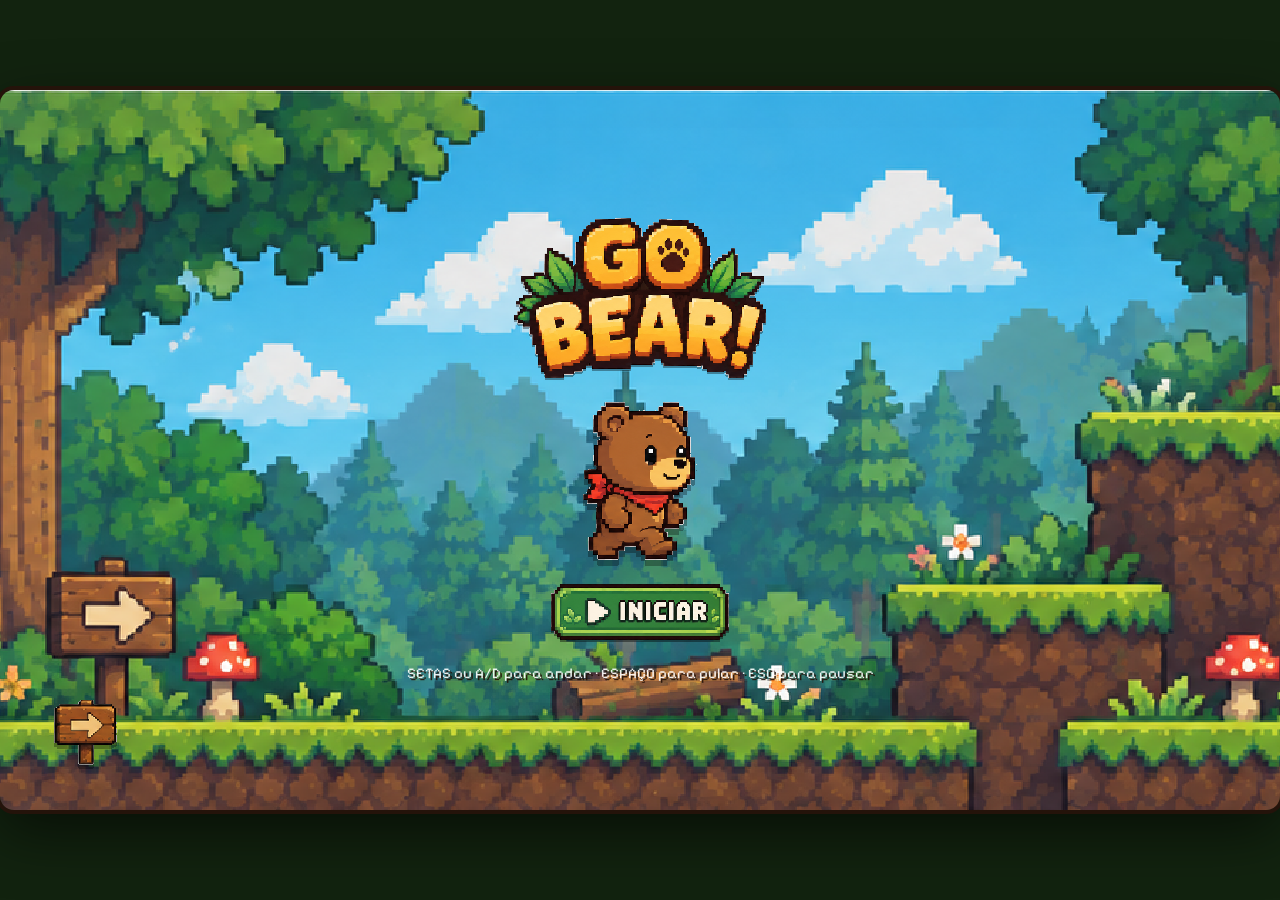
<file: index.html>
<!DOCTYPE html>
<html lang="pt-BR">
<head>
  <meta charset="UTF-8">
  <meta name="viewport" content="width=device-width, initial-scale=1.0">
  <meta http-equiv="refresh" content="0; url=./gobear/">
  <title>Go Bear! – Aventura na Floresta</title>
  <link rel="canonical" href="./gobear/">
</head>
<body>
  <p>Abrindo o Go Bear! Se não for redirecionado, <a href="./gobear/">clique aqui para jogar</a>.</p>
  <script>window.location.replace("./gobear/");</script>
</body>
</html>
</file>
<file: gobear/style.css>
/* =========================================================
   GO BEAR! – estilos
   ========================================================= */
:root {
  --wood-dark: #3b200f;
  --wood: #7a4520;
  --wood-light: #b06a32;
  --cream: #fbe7b5;
  --cream-dark: #e6c27a;
  --gold: #ffcc1f;
  --gold-dark: #d98b00;
  --green: #4fb52b;
  --green-dark: #2b6e14;
  --orange: #f29a1d;
  --orange-dark: #a85a07;
  --red: #e2402f;
  --red-dark: #8c1c12;
  --outline: #24130a;
  --font: "Pixelify Sans", "Courier New", monospace;
  --font-logo: "Press Start 2P", "Courier New", monospace;
}

* { box-sizing: border-box; margin: 0; padding: 0; }

html, body {
  width: 100%;
  height: 100%;
  background: #12230f;
  overflow: hidden;
  font-family: var(--font);
  color: var(--cream);
  -webkit-user-select: none;
  user-select: none;
  -webkit-tap-highlight-color: transparent;
}

/* Área do jogo sempre 16:9 e centralizada */
#app {
  position: absolute;
  inset: 0;
  margin: auto;
  width: min(100vw, calc(100vh * 16 / 9));
  height: min(100vh, calc(100vw * 9 / 16));
  overflow: hidden;
  border-radius: 14px;
  box-shadow: 0 0 0 4px var(--outline), 0 20px 60px rgba(0, 0, 0, .6);
  font-size: clamp(10px, 1.7vw, 20px);
}

.screen {
  position: absolute;
  inset: 0;
  display: none;
  background-size: cover;
  background-position: center;
  image-rendering: pixelated;
}
.screen.active { display: block; animation: fadeIn .35s ease; }

@keyframes fadeIn { from { opacity: 0; } to { opacity: 1; } }

/* ===================== BOTÕES ===================== */
.btn {
  font-family: var(--font);
  font-weight: 700;
  font-size: 1em;
  letter-spacing: .04em;
  white-space: nowrap;
  color: #fff;
  border: 3px solid var(--outline);
  border-radius: 10px;
  padding: .9em 1.4em;
  cursor: pointer;
  display: inline-flex;
  align-items: center;
  justify-content: center;
  gap: .7em;
  text-shadow: 2px 2px 0 rgba(0, 0, 0, .45);
  transition: transform .08s, filter .15s;
}
.btn:hover { filter: brightness(1.12); transform: translateY(-2px); }
.btn:active { transform: translateY(2px); }

.btn-green  { background: linear-gradient(var(--green) 60%, var(--green-dark)); box-shadow: inset 0 3px 0 rgba(255,255,255,.35), 0 5px 0 var(--outline); }
.btn-orange { background: linear-gradient(var(--orange) 60%, var(--orange-dark)); box-shadow: inset 0 3px 0 rgba(255,255,255,.35), 0 5px 0 var(--outline); }
.btn-red    { background: linear-gradient(var(--red) 60%, var(--red-dark)); box-shadow: inset 0 3px 0 rgba(255,255,255,.35), 0 5px 0 var(--outline); }
.btn-wood   { background: linear-gradient(var(--wood-light) 55%, var(--wood)); box-shadow: inset 0 3px 0 rgba(255,255,255,.25), 0 4px 0 var(--outline); color: var(--cream); }

.btn-big { font-size: 1.5em; padding: .8em 1.6em; border: 4px solid var(--cream); outline: 3px solid var(--outline); }
.btn-small { font-size: .7em; padding: .8em 1.1em; }
.btn-square { width: 2.8em; height: 2.8em; padding: 0; }

/* Ícones em CSS */
.ico-play { width: 0; height: 0; border-left: .8em solid currentColor; border-top: .5em solid transparent; border-bottom: .5em solid transparent; filter: drop-shadow(2px 2px 0 rgba(0,0,0,.4)); }
.ico-pause { width: .9em; height: 1em; border-left: .3em solid var(--cream); border-right: .3em solid var(--cream); }
.ico-home { width: 1em; height: .8em; background: currentColor; position: relative; margin-top: .3em; }
.ico-home::before { content: ""; position: absolute; left: -.2em; top: -.55em; border-left: .7em solid transparent; border-right: .7em solid transparent; border-bottom: .6em solid currentColor; }

.coin-ico, .key-ico, .crown-ico { display: inline-block; width: 1.2em; height: 1.2em; vertical-align: middle; }
.coin-ico { border-radius: 50%; background: radial-gradient(circle at 40% 35%, #fff6a0 0 20%, var(--gold) 21% 60%, var(--gold-dark) 61%); border: 2px solid var(--outline); }
.key-ico { background: url("data:image/svg+xml;utf8,<svg xmlns='http://www.w3.org/2000/svg' viewBox='0 0 12 12' shape-rendering='crispEdges'><path fill='%2324130a' d='M1 3h5v1h1v4H6v1H1V8H0V4h1z'/><path fill='%23ffcc1f' d='M2 4h3v1h1v2H5v1H2V7H1V5h1z'/><path fill='%2324130a' d='M3 5h1v2H3zM7 5h5v3h-1v1h-1V8H9v1H8V7H7z'/><path fill='%23ffcc1f' d='M7 6h4v1H7z'/></svg>") center/contain no-repeat; }
.crown-ico { background: url("data:image/svg+xml;utf8,<svg xmlns='http://www.w3.org/2000/svg' viewBox='0 0 12 12' shape-rendering='crispEdges'><path fill='%2324130a' d='M0 2h2v2h1v1h1V2h1V1h2v1h1v3h1V4h1V2h2v9H0z'/><path fill='%23ffcc1f' d='M1 3h0v0zM1 3h1v2h1v1h2V3h2v3h2V5h1V3h1v7H1z'/><path fill='%23e2402f' d='M5 7h2v2H5z'/></svg>") center/contain no-repeat; }

/* ===================== PAINÉIS ===================== */
.panel {
  background: linear-gradient(var(--cream), var(--cream-dark));
  color: var(--wood-dark);
  border: 3px solid var(--outline);
  border-radius: 10px;
  box-shadow: inset 0 0 0 3px var(--wood-light), 0 4px 0 var(--outline);
  padding: .6em .9em;
  display: flex;
  align-items: center;
  gap: .6em;
}
.panel.small { font-size: .95em; font-weight: 700; }
.sep { display: inline-block; width: 3px; height: 1.4em; background: var(--wood-light); margin: 0 .4em; }

/* ===================== TELA INICIAL ===================== */
#screen-title { background-image: url("assets/fundo_inicio.png"); }
.title-wrap {
  position: absolute;
  inset: 0;
  display: flex;
  flex-direction: column;
  align-items: center;
  justify-content: center;
  gap: 1.2em;
}
.logo-img {
  height: 8em;
  image-rendering: pixelated;
  filter: drop-shadow(0 .12em 0 rgba(0, 0, 0, .35));
  animation: logoFloat 3s ease-in-out infinite;
}
@keyframes logoFloat { 50% { transform: translateY(-6px); } }

.title-bear {
  height: 22%;
  image-rendering: pixelated;
  filter: drop-shadow(0 6px 0 rgba(0,0,0,.3));
  animation: bearHop .7s ease-in-out infinite alternate;
}
@keyframes bearHop { to { transform: translateY(-12px); } }

.btn-start {
  background: none;
  border: none;
  padding: 0;
  cursor: pointer;
  display: block;
  filter: drop-shadow(0 .18em 0 rgba(0, 0, 0, .4));
  transition: transform .08s, filter .15s;
}
.btn-start img { display: block; height: 4.2em; image-rendering: pixelated; }
.btn-start:hover { filter: brightness(1.12) drop-shadow(0 .18em 0 rgba(0,0,0,.4)); transform: translateY(-2px); }
.btn-start:active { transform: translateY(2px); }

.title-placa {
  position: absolute;
  left: 4%;
  bottom: 6%;
  height: 3.4em;
  image-rendering: pixelated;
  filter: drop-shadow(0 4px 0 rgba(0, 0, 0, .3));
}

.hint {
  font-size: .75em;
  color: #fff;
  text-shadow: 2px 2px 0 var(--outline);
  opacity: .9;
}

/* ===================== MAPA ===================== */
#screen-map { background-image: url("assets/map-bg.jpg"); }
#map-path { position: absolute; inset: 0; width: 100%; height: 100%; pointer-events: none; }
#map-nodes { position: absolute; inset: 0; }

.node {
  position: absolute;
  transform: translate(-50%, -50%);
  width: 5.2em;
  background: none;
  border: none;
  padding: 0;
  cursor: pointer;
  transition: transform .15s;
  filter: drop-shadow(0 .35em 0 rgba(0, 0, 0, .35));
}
.node:hover { transform: translate(-50%, -50%) scale(1.1); }
.node.locked { cursor: not-allowed; }
.node.locked:hover { transform: translate(-50%, -50%); }
.node-img {
  display: block;
  width: 100%;
  image-rendering: pixelated;
  pointer-events: none;
}
.star { color: #5d4a2a; -webkit-text-stroke: 1px var(--outline); }
.star.on { color: var(--gold); }

#map-bear {
  position: absolute;
  height: 13%;
  image-rendering: pixelated;
  transform: translate(-50%, -100%);
  transition: left .6s ease, top .6s ease;
  pointer-events: none;
  filter: drop-shadow(0 4px 0 rgba(0,0,0,.35));
  animation: bearHop .5s ease-in-out infinite alternate;
}
.map-top { position: absolute; top: 3%; right: 2%; }
#btn-home { position: absolute; left: 2%; bottom: 4%; }
.image-button {
  display: block;
  background: none;
  border: none;
  padding: 0;
  cursor: pointer;
  transition: transform .08s, filter .15s;
}
.image-button img { display: block; width: 100%; height: 100%; object-fit: contain; image-rendering: pixelated; pointer-events: none; }
.image-button:hover { filter: brightness(1.12); }
.image-button:active { transform: translateY(2px); }
.image-button:focus-visible { outline: 3px solid var(--cream); outline-offset: 4px; }
#btn-home { width: 25%; aspect-ratio: 390 / 98; }
#btn-pause { width: 3.5em; aspect-ratio: 104 / 98; }

/* ===================== JOGO ===================== */
#screen-game { background: #000; }
#game {
  position: absolute;
  inset: 0;
  width: 100%;
  height: 100%;
  image-rendering: pixelated;
  display: block;
}

.hud {
  position: absolute;
  top: 2.5%;
  left: 2%;
  right: 2%;
  display: flex;
  justify-content: space-between;
  align-items: flex-start;
  pointer-events: none;
}
.hud > * { pointer-events: auto; }
.hud-left { gap: .8em; }
.hud-face { height: 3em; image-rendering: pixelated; }
.hearts { display: flex; gap: .25em; margin-bottom: .45em; }
.heart { width: 1.6em; height: 1.4em; background: url("data:image/svg+xml;utf8,<svg xmlns='http://www.w3.org/2000/svg' viewBox='0 0 9 8' shape-rendering='crispEdges'><path fill='%2324130a' d='M1 0h2v1h1v1h1V1h1V0h2v1h1v3H8v1H7v1H6v1H5v1H4V7H3V6H2V5H1V4H0V1h1z'/><path fill='%23e2402f' d='M1 1h2v1h1v1h1V2h1V1h2v3H7v1H6v1H5v1H4V6H3V5H2V4H1z'/><path fill='%23ff9a8a' d='M2 2h1v1H2z'/></svg>") center/contain no-repeat; }
.heart.empty { filter: grayscale(1) brightness(.6); opacity: .7; }
.hud-coins { font-size: .85em; display: flex; align-items: center; gap: .4em; }
.hud-right { display: flex; gap: .6em; align-items: center; }

.toast {
  position: absolute;
  top: 20%;
  left: 50%;
  transform: translate(-50%, -10px);
  background: rgba(36, 19, 10, .85);
  border: 3px solid var(--gold);
  border-radius: 8px;
  padding: .8em 1.2em;
  font-size: .8em;
  color: #fff;
  opacity: 0;
  transition: opacity .25s, transform .25s;
  pointer-events: none;
  text-align: center;
}
.toast.show { opacity: 1; transform: translate(-50%, 0); }

/* Controles de movimento sempre visíveis */
.touch {
  position: absolute;
  left: 2%;
  right: 2%;
  bottom: 4%;
  display: flex;
  justify-content: space-between;
  align-items: flex-end;
  pointer-events: none;
}
.touch-left { display: flex; gap: 1em; }
.tbtn {
  pointer-events: auto;
  width: 4em;
  height: 3.6em;
  touch-action: none;
}
.tbtn.pressed { transform: translateY(3px); filter: brightness(1.2); }

/* ===================== MODAIS ===================== */
.modal {
  position: absolute;
  inset: 0;
  background: rgba(10, 20, 30, .55);
  display: none;
  align-items: center;
  justify-content: center;
}
.modal.show { display: flex; animation: fadeIn .2s ease; }
.pause-panel {
  position: relative;
  width: 35%;
  aspect-ratio: 464 / 474;
  animation: pop .3s ease;
}
.pause-panel-image { position: absolute; inset: 0; width: 100%; height: 100%; image-rendering: pixelated; }
.pause-actions {
  position: absolute;
  inset: 29% 14% 10%;
  display: flex;
  flex-direction: column;
  justify-content: space-evenly;
}
.pause-actions .image-button { width: 100%; height: 24%; }
@media (prefers-reduced-motion: reduce) {
  .image-button, .tbtn { transition: none; }
  .pause-panel { animation: none; }
}
.modal-box {
  min-width: 34%;
  background: linear-gradient(var(--wood-light), var(--wood));
  border: 4px solid var(--outline);
  border-radius: 14px;
  box-shadow: inset 0 0 0 4px #d08a4a, 0 8px 0 var(--outline);
  padding: 1.6em 2em 2em;
  display: flex;
  flex-direction: column;
  gap: 1em;
  animation: pop .3s cubic-bezier(.3, 1.6, .5, 1);
}
.modal-box h2 {
  font-size: 1.7em;
  font-weight: 700;
  white-space: nowrap;
  text-align: center;
  margin: -1.6em -1em .3em;
  padding: .7em 1em;
  background: linear-gradient(var(--cream), var(--cream-dark));
  color: var(--wood-dark);
  border: 4px solid var(--outline);
  border-radius: 10px;
  transform: translateY(-40%);
}
.modal-info { text-align: center; font-size: .8em; line-height: 1.6; }
.stars-big { text-align: center; font-size: 3em; letter-spacing: .1em; }
.stars-big .star { display: inline-block; animation: pop .4s backwards; }
.stars-big .star:nth-child(2) { animation-delay: .15s; }
.stars-big .star:nth-child(3) { animation-delay: .3s; }
@keyframes pop { from { transform: scale(.3); opacity: 0; } }
</file>
